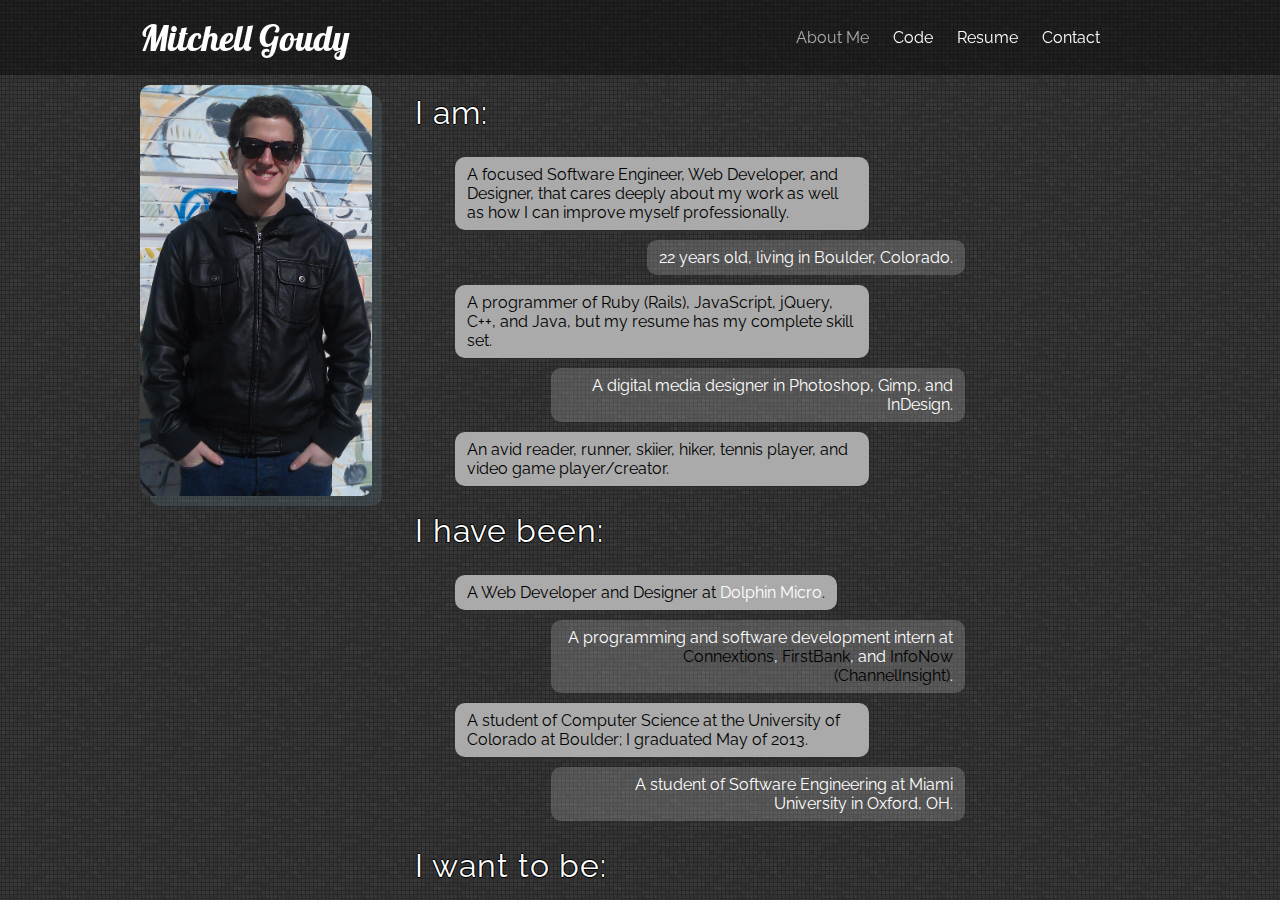
<file: index.html>
<!DOCTYPE HTML PUBLIC "-//W3C//DTD HTML 4.01 Transitional//EN"
       "http://www.w3.org/TR/html4/loose.dtd">
<html>
	<head>
		<!-- Metadata -->
		<title>Mitchell Goudy</title>
		<meta http-equiv="content-type" content="text/html; charset=utf-8" />
		<meta name="description" content="Mitchell Goudy's Personal Website" />
		<meta name="keywords" content="Mitch,Goudy,Mitchell,Arthur,Personal,Programming,Web,Design" />
		<meta name="author" content="Mitchell Goudy" />

		<link rel="icon" type="image/png" href="res/img/favicon.ico">

		<!-- Scripts -->
		<script type="text/javascript" src="res/js/jquery-1.8.2.min.js"></script>
		<script type="text/javascript" src="res/js/jquery-ui-1.9.2.custom.js"></script>

		<!-- Fonts -->
		<link href='http://fonts.googleapis.com/css?family=Lobster' rel='stylesheet' type='text/css'>
		<link href='http://fonts.googleapis.com/css?family=Raleway:400,700,300' rel='stylesheet' type='text/css'>

		<!-- Dat Style -->
		<link rel="stylesheet" type="text/css" href="res/css/style.css">

		<script type="text/javascript" src="res/js/page.js"></script>

	</head>


	<body>
		<div id="header">
	        <div id="header_content">
		        <a id="name" >Mitchell Goudy</a>
		        <div id="nav">
						<a id="page1">About Me</a>
						<a id="page2">Code</a>
						<a id="page3">Resume</a>
						<a id="page4">Contact</a>
		        </div>
			</div>
		</div>
		
		<div id="container">
			
			<div id="content">
		        <!-- ABOUT ME-->
				<div class="page" id="page1" style="display:block">
					</br>
					<img width="232px" id="mitchPic" src="res/img/mitchPic.jpg"></img>
					<div id = "mitchDescription">

						<p class="whoAmI">I am:</p>

						<ul class = "descriptionBlock">
							<li>A focused Software Engineer, Web Developer, and Designer, that cares deeply about my work as well as how I can improve myself professionally.</li>

							<li>22 years old, living in Boulder, Colorado.</li>
						
							<li>A programmer of Ruby (Rails), JavaScript, jQuery, C++, and Java, but my resume has my complete skill set.</li>

							<li>A digital media designer in Photoshop, Gimp, and InDesign.</li>

							<li>An avid reader, runner, skiier, hiker, tennis player, and video game player/creator.</li>
						</ul>

						<p class="whoAmI">I have been:</p>
						<ul class = "descriptionBlock">

							<li>A Web Developer and Designer at <a href="http://www.dolphinmicro.com/" class="external">Dolphin Micro</a>.</li>

							<li>A programming and software development intern at <a href="http://www.connextions.com/" class="external">Connextions</a>, <a href="https://www.efirstbank.com/" class="external">FirstBank</a>, and <a href="http://channelinsight.com/" class="external">InfoNow (ChannelInsight)</a>.</li>


							<li>A student of Computer Science at the University of Colorado at Boulder; I graduated May of 2013. </li>

							<li>A student of Software Engineering at Miami University in Oxford, OH.</li>
						</ul>

						<p class="whoAmI">I want to be:</p>
						<ul class = "descriptionBlock">
							<li> An expert in my field, improving my technical knowledge and social skills to become the best web developer I can be.</li>
							<li> Able to give back to a profession that has given me so much, and has the potential to do a lot of good in the world.</li>
						</ul>
						
					</div>
				</div>

				<!-- PROJECTS-->
				<div class="page" id="page2" style="display:none">
					<!--Senior Project-->
					<table>
						<tr> 
							<td class = "majorProj">
								<!--MMS-->
								<h2>MMS Visualizer</h2>
								<img src="res/img/mms.jpg" alt="MMS visualizer" />
								<p>For my Senior Project at CU, I was able to create a visualizer for <a href="http://www.nasa.gov/" class="external">NASA</a> and <a href="http://lasp.colorado.edu/home/" class="external">LASP</a>’s joint MMS (Magnetospheric MultiScale) mission along with my classmates <a href="http://www.nickaberle.com" class="external">Nick Aberle</a>, <a href="mailto:taylor.hall333@gmail.com" class="external">Taylor Hall</a>, <a href="http://www.yakuprising.net/teej" class="external">Theodore Hoff</a>, and <a href="http://larsendt.com" class="external">Dane Larsen</a>.</p>
								
								<p>The visualizer is essentially a web-application made to be accessible to operations and science team members of the MMS project, as well as any space enthusiasts in the general public interested in the project.</p>

								<p>The client, visualizer, and user interface is written primarily in JavaScript, notably webGL and jQuery, and is supported by a web.py python back-end in change of information grabbing, massaging, and serving to the client.</p>

								<p>My role in the project was Team Lead, as well as designer of most of the user interface and some of the JavaScript client-side logic.</p>

								<p><a href="http://mms-stable.larsendt.com/">Check it out!</a></p>
							</td>
						</tr>

						<tr>
							<td class = "majorProj">
								<!--JamWalkr-->
								<h2>JamWalkr</h2>
								<img src="res/img/jamwalkr.jpg" alt="JamWalkr" />
								<p>JamWalkr was originally a project I made with <a href="mailto:ivona.andrzejewski@gmail.com" class="external">Ivona Andrzejewski</a>, <a href="mailto:kcfikle@hotmail.com" class="external">Casey Chevalier</a>, and <a href="http://rintintin.colorado.edu/~vargasp/index.htm" class="external">Patrick Vargas</a> for our Software Engineering Methods and Tools final project. In short, it’s a web-based music streaming application, with an interesting geographic component. Users vote on the kinds of music that are popular in certain areas, and the most popular type of music in each area is used to create playlists and then streamed on demand.</p>

								<p>It is written in PHP, JavaScript, jQuery, HTML, CSS, and mySQL. It also uses the Twitter Bootstrap and Google Maps API.</p>

								<p>Recently, I’ve been working on making the application more mobile friendly, and even won third place in <a href="http://csuac.com/tagged/app">CU’s Mobile App Challenge</a>!</p>

								<p><a href="http://jamwalkr.site11.com/">Check it out!</a></p>
							</td>
						</tr>
						<tr>
							<td class = "minorProj">
								<!--Rails Photo App-->
								<h2>Rails Photo App</h2>
								
								<a href="res/img/railsphoto.png" target="_blank"><img src="res/img/icons/railsphoto_icon.png"/></a> 
								<p> To get practice with Ruby on Rails, I created a photo upload contest. The site features user and admin accounts, photo uploading, entry voting, and many other cool features. You can look at the source code <a href="https://github.com/mgoudy91/railsphotoapp" class="external">here</a>.</p>
							</td>

							<td class = "minorProj">
								<!--PHP Card Demo-->
								<h2>PHP Card Demo</h2>
								<a href="res/img/phpcards.png" target="_blank"><img src="res/img/icons/phpcards_icon.png"/></a>
								<p> As a way to refresh myself, I created a war card game simulator to go over object oriented php programming. It's fairly basic, but still fun to watch, and was good practice. The Source code is available <a href="https://github.com/mgoudy91/php_practice" class="external">here</a>.</p>
							</td>

							<td class = "minorProj">
								<!--Project Euler-->
								<h2>Project Euler</h2>
								<a href="res/img/euler.png" target="_blank"><img src="res/img/icons/euler_icon.png"/></a>
								<p> I enjoy working on some of the problems over at <a href="https://projecteuler.net/" class="external">Project Euler</a>, which hosts a variety of mathematical/computer programming problems and challenges. You can check out some of my soultions <a href="https://github.com/mgoudy91/projecteuler" class="external">here</a>.</p>
							</td>
						</tr>
						<tr>
							<td class = "minorProj">
								<!--Rails Photo App-->
								<h2>Lumenity Mock-Up</h2>
								<a href="res/img/lumenity.png" target="_blank"><img src="res/img/icons/lumenity_icon.png"/></a> 
								<p> I created this mock-up design as part of an application for <a href="http://peopleproductions.com/" class="external">People Productions</a>. The page can be found <a href="PP_app/index.html" >here</a>.</p>
							</td>
							<td class = "minorProj">
								<!--Rails Photo App-->
								<h2>Timer Interface</h2>
								<a href="MHM-App/index.html" class="external"><img src="res/img/icons/mhm_raster_icon.jpg"/></a>
								<p> This is a UI element I created as an application for <a href="http://www.mapletonhillmedia.com/" class="external">Mapleton Hill Media</a>. I put a huge amount of effort to make a pixel-perfect implementation from <a href="res/img/mhm_raster.jpg" class="external">this design</a>. The source can be viewed <a href="https://github.com/mgoudy91/MHM-App" class="external">here</a>.</p>
							</td>
						</tr>
					</table>
					

					
				</div>

				<!-- RESUME -->
				<div class="page" id="page3" style="display:none">

					<!-- <a id="resumeLink" href="res/img/resume.pdf">My Resume</a> -->
					<img src="res/img/resume.png">
				</div>

				<!-- CONTACT -->
				<div class="page" id="page4" style="display:none">
					<ul id="socialList">
						<li>
							<a href="mailto:mitchell.a.goudy@gmail.com" class="external">
								<strong>E-mail</strong>
								<!-- mitchell.a.goudy@gmail.com -->
							</a>
						</li>

						<li>
							<a href="http://www.linkedin.com/pub/mitch-goudy/26/368/511" class="external">
								<strong>LinkedIn</strong>
								<!-- linkedin.com/pub/mitch-goudy/26/368/511 -->
							</a>
						</li>

						<li>
							<a href="https://twitter.com/pancakevcr" class="external">
								<strong>Twitter</strong>
								<!-- pancakevcr -->
							</a>
						</li>						

						<li>
							<a href="https://plus.google.com/100819664862667838805" class="external">
								<strong>Google+</strong>
								<!-- plus.google.com/100819664862667838805 -->
							</a>
						</li>
					</ul>
				</div>
			</div>

		</div>
	</body>
</html>
</file>
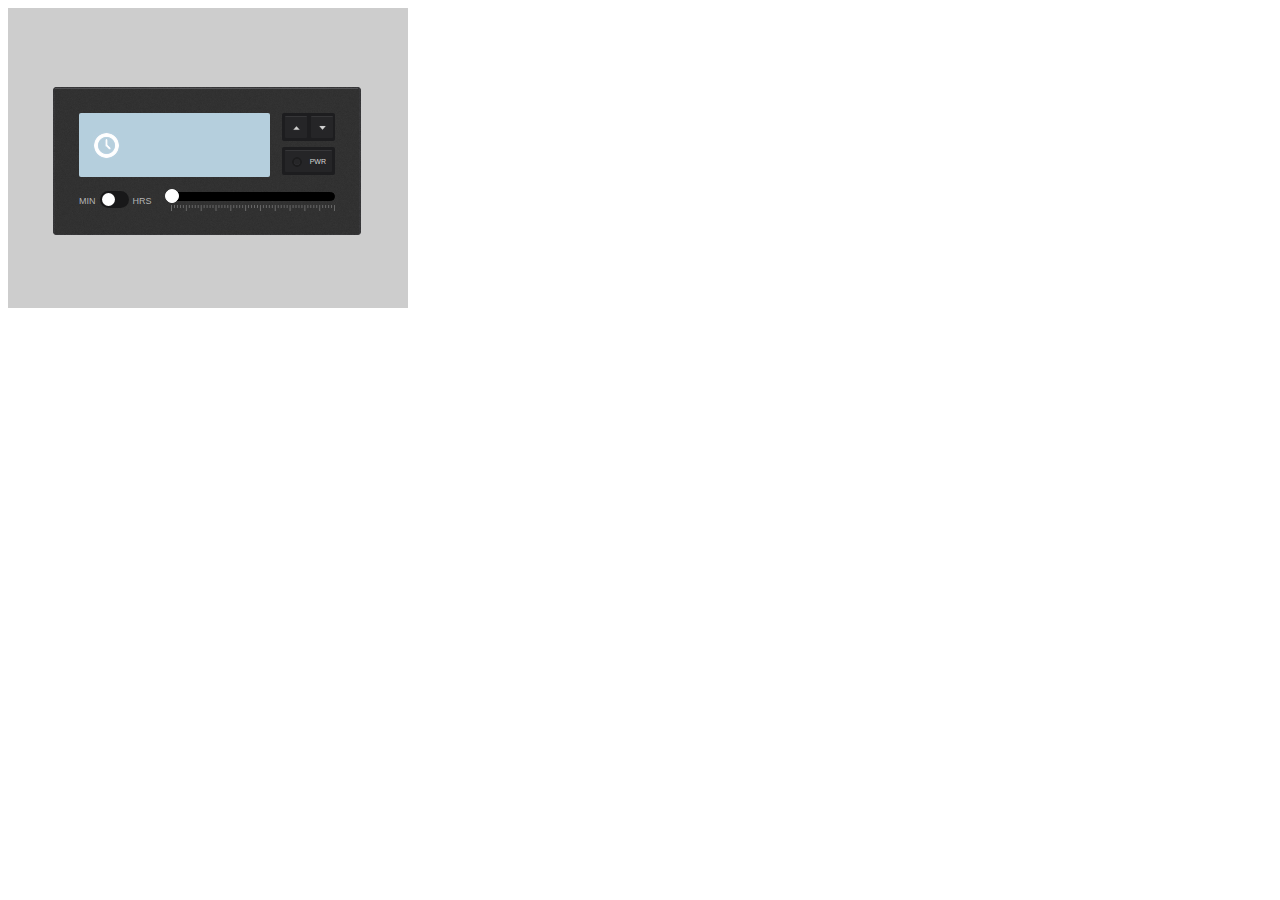
<file: MHM-App/index.html>
<html>
	<head>

        <!-- Metadata -->
        <title>Mitch Goudy - MHM</title>
        <meta http-equiv="content-type" content="text/html; charset=utf-8" />
        <meta name="description" content="Mitchell Goudy's demo app for Mapleton Hill Media" />
        <meta name="author" content="Mitchell Goudy" />

        <!-- Scripts -->
        <script type="text/javascript" src="js/jquery-1.10.2.min.js"></script>
        <script type="text/javascript" src="js/jquery-ui-1.10.3.custom.min.js"></script>
        <script type="text/javascript" src="js/site.js"></script>

        <!-- Style and Fonts -->
        <link rel="stylesheet" type="text/css" href="css/style.css">
        <link rel="stylesheet" type="text/css" href="css/jquery-ui-1.10.3.custom.min.css">

	</head>
    <body>
        <div id="container">
            <div id="device">
                <div id="device_content">
                    <div id="first_row">
                        <!-- Screen -->
                        <div id="screen">
                            <img id="clock_img" src="img/clock.jpg">
                            <div id ="clock_txt">
                                <div class="digit" id="dig_1">8</div>
                                <div class="digit" id="dig_2">2</div>
                                <div class="digit" id="dig_3">3</div>
                                <div class="digit" id="dig_4">4</div>
                            </div>
                            <p id ="clock_unit">MIN</p>
                        </div>
                        <div id="button_console">
                            <!-- Arrow buttons -->
                            <div id="arrow_console">
                                <button type="button" id="button_plus"><img src="img/up.jpg"></button>
                                <button type="button" id="button_minus"><img src="img/down.jpg"></button>
                            </div>
                            <!-- Power button -->
                            <div id="power_console">
                                <button type="button" id="button_power">
                                    <img src="img/powerled.png">
                                    <p>PWR</p>
                                </button>
                            </div>
                        </div>
                    </div>

                    <div id="second_row">

                        <!-- On/Off FlipSwitch -->
                        <div id ="onoffconsole">
                            <p>MIN</p>
                            <div class="minute-toggle">
                                <input type="checkbox" name="minute-toggle" class="minute-toggle-checkbox" id="myminute-toggle">
                                <label class="minute-toggle-label" for="myminute-toggle">
                                    <div class="minute-toggle-inner"></div>
                                    <div class="minute-toggle-switch"></div>
                                </label>
                            </div>
                            <p>HRS</p>
                        </div>

                        <!-- Slider -->
                        <div id ="slider_console">
                            <div id="slider"></div>
                            <img src="img/ticks.png">
                        </div>

                    </div>
                </div>
            </div>
        </div>
    </body>
</html>
</file>
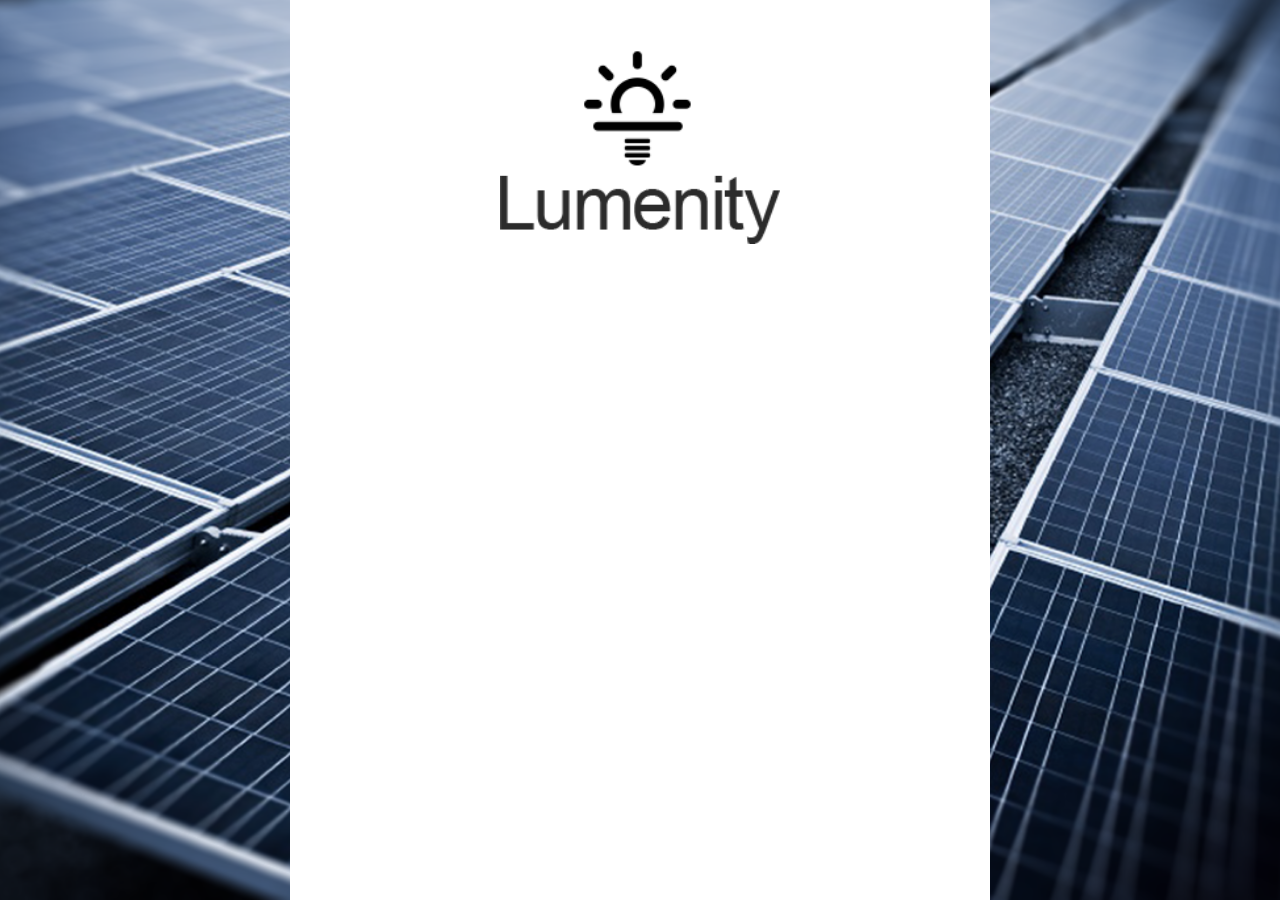
<file: PP_app/index.html>
<!-- App HTML goes here -->
<!DOCTYPE html>
<html>
	<head>
		<!-- Styles -->
		<link rel="stylesheet" type="text/css" href="css/styles.css">

		<!-- Scripts -->
		<script src="js/jquery.js"></script>
		<script src="js/main.js"></script>

	</head>

	<body>

	<div class = "content">
		<!-- whitespace filler -->
		<div id = "whitespace"></div>
		<div id = "lum_logo">
			<img src="img/lum_logo_2.png">
		</div>

		<div id = "bars">
			<img src="img/proven_1.png">
			<img src="img/less_2.png">
			<img src="img/optimized_3.png">
		</div>

	</div>

	</body>
</html>
</file>
<file: res/css/style.css>
/* General */
html{
	height: 100%;
}
body{
	background: url('../img/carbon.jpg') 0 0 ;
	height: 100%;
	overflow-y: hidden;
    margin: 0;
}

h2{
	color: #8DBDDD;
}

a{
	text-decoration: none;
	color:white;
}

p a {
	text-decoration: none;
	color:#B9B9B9;
}
p a:active {
	text-decoration: none;
	color:#FFFFFF;
}

#header{
	position: fixed;
	height: 75px;
	width:100%;
	background-color: rgba(0, 0, 0, 0.40);
}
#header_content{
	padding: 0 0px;
 	width: 85%;
	max-width: 1000px;
 	height: 75px;
	margin: 0 auto;
}

#container{
	width: 100%;
	overflow-y:auto;
	top: 75px;
	position: relative;
}

#name{
	float: left;
	padding: 15px 0;
	font-family: 'Lobster', cursive;
	color: #fff;
	font-size:36px;
	text-decoration: none;
}
#nav{
	float: right;
	margin: 0px 20px 0 20px;
	padding: 0px 0px 0px 20px;
	height: 100%;
	line-height: 75px;
	font-family: 'Raleway', sans-serif;
}
#nav a{
	cursor: pointer;
	padding: 0px 20px 0px 0px;
	color:white;
}
#nav a.selected{
	color:#aaa;
}
#nav a:hover{
}
#content{
	width:85%;
	max-width: 1000px;
	margin: 0 auto;
	font-family: 'Raleway', sans-serif;
}
.page{
	padding: 0px 0px 0px 0px;
}

/* Individual page specific*/
/* Page 1, About me */
#mitchPic{
	float: left;
}
#page1 img {
	top: 85px;
	position: fixed;
	border-radius: 10px;
	box-shadow: 10px 10px rgba(141, 189, 221, 0.14);
}

#mitchDescription{
	display: inline-block;
	max-width: 550px;
	padding: 0 0 0 275px;
}

.descriptionBlock{
	border-radius: 5px;
	list-style: none;
	display: inline-block;
}

.whoAmI{
	font-size: 32px;
	color: #fff;
	text-shadow: -1px 0 #000, 0 1px #000, 1px 0 #000, 0 -1px #000;
	letter-spacing: 1px;
}

.descriptionBlock li{
	padding: 8px 12px;
	max-width: 390px;
	min-width: 100px;
	margin-bottom: 10px;
	border-radius: 10px;
}

.descriptionBlock li:nth-child(even){
	background-color: rgba(255, 255, 255, 0.18);
	color: white;
	float: right;
	text-align: right;
}

.descriptionBlock li:nth-child(even) a{
	color:black;
}

.descriptionBlock li:nth-child(odd){
	background-color: #aaa;
	float: left;
}

#page1 p {
	margin: 0px 0px 10px 0px;
}

/* Page 2, Projects */
#page2 h2{
	color: #fff;
	/*text-shadow: -2px 0 #8DBDDD, 0 2px #8DBDDD, 2px 0 #8DBDDD, 0 -2px #8DBDDD;
	letter-spacing: 1px;*/
}
#page2 table{
	table-layout: fixed;
	border-radius: 20px;
	padding: 5px 15px;
	margin-top: 10px;
	background-color: rgba(133, 133, 133, 0.44);
}
.majorProj{
	width: 100%;
}
.majorProj img{
	display: inline-block;
	width: 40%;
	float: left;
	padding-right: 25px;
}
.majorProj p {
	font-size: 17px;
}
.minorProj{
	width: 33%;
	display: inline-block;
	vertical-align: top;
}
.minorProj img{
	width: 90%;
	height: 50%;
	padding: 0 auto;
}
.minorProj p {
	font-size: 15px;
	width: 90%;
}




/* Page 3, Resume */
#page3{
	text-align:center;
}

#page3 img{
	padding-top: 30px;
}
/*#resumeLink{
	font-family: 'lobster';
	font-size: 50px;
	color: #aaa;
	text-shadow: -1px 0 #fff, 0 1px #fff, 1px 0 #fff, 0 -1px #fff;
}*/

/* Page 4, Contact */
#socialList {
	list-style:none;
	max-width: 300px;
	margin: 0 auto;
	padding: 0px 0px 0px 0px;
}


#socialList li{
	font-family: 'Lobster', cursive;
	padding: 8px 12px;
	margin-bottom: 10px;
	border-radius: 10px;
	display: block;
    height: 60px;
    line-height: 60px;
    min-width: 325px;
	text-align: center;
}

#socialList li:nth-child(odd){
	float: right;
	color:white;	
}

#socialList li:nth-child(odd) strong{
	color: #aaa;
}

#socialList li:nth-child(even){
	float: left;
}

#socialList li img {
    vertical-align: middle;
}
#socialList li a {
    text-decoration: none;
    color: white;
    /*text-shadow: -1px 0 #fff, 0 1px #fff, 1px 0 #fff, 0 -1px #fff;*/
}
#socialList li strong {
	font-size: 50px;
}
</file>
<file: MHM-App/css/style.css>
/* Fonts */
@font-face {
    font-family: "DS-Digital";
    src: url("../fonts/DS-DIGI.eot"); /* EOT file for IE */
    font-style: normal;
    font-weight: normal;
}
@font-face {
    font-family: DS-Digital;
    src: url(../fonts/DS-DIGI.TTF);
    font-style: normal;
    font-weight: normal;
}

/* General purpose */
body{
    font-family: 'DS-Digital', Fallback, sans-serif;
}

button{
    outline:none;
}

/* Box model specific */
#container{
    width: 400px;
    height: 300px;
    background: #cdcdcd;
}

#device{
    position: relative;
    top: 79px;
    left: 45px;
    width: 308px;
    height: 148px;
    border-radius: 2px;
    background: url("../img/background.png");
}

#device_content{
    position: relative;
    top: 26px;
    left: 26px;
    width: 256px;
    height: 97px;
}

#first_row{
    width: 256px;
    height: 64px;
}

#screen{
    display: inline-block;
    background-color: #b5cfdd;
    width: 191px;
    height: 64px;
    border-radius: 2px;
}

#clock_img{
    padding: 19px 23px 0 14px;
}

#clock_txt{
    font-size: 42px;
    margin: 0;
    width: 84px;
    display: inline-block;
    opacity:0.0;
}

.digit{
    display: inline-block;
    margin: 0px;
    width: 21px;
    float: left;
    text-align: right;
    position: relative;
    top: 8px;
}
.digit:nth-child(1){
    opacity: .561;
}
.digit:nth-child(2){
    opacity: .761;
}
.digit:nth-child(3){
    opacity: .871;
}
.digit:nth-child(4){
    opacity: .871;
}

#clock_unit{
    padding-left: 1px;
    color: white;
    font-size: 20px;
    margin: 0;
    display: inline-block;
    opacity:0.0;
}

#button_console{
    display: inline-block;
    position: absolute;
    top: 0px;
    right: 0px;
    width: 65px;
    height: 64px;
}

#arrow_console{
    background-color: #1d1d1f;
    float: right;
    width: 53px;
    height: 28px;
    border-radius: 2px;
    margin-bottom: 6px;
}

#arrow_console button{
    cursor: pointer;
    height: 22px;
    width: 22px;
    margin: 3px 0;
    background-color: #252527;
    border-style: solid;
    border-width: 1px;
    border-color: #363638;
    border-left: 0;
    border-right: 0;
    border-bottom: 0;
    border-radius: 1px;
}
#arrow_console button:first-child{
    margin-left: 3px;
}

#power_console{
    background-color: #1d1d1f;
    float: right;
    width: 53px;
    height: 28px;
    border-radius: 2px;
}

#power_console img{
    float: left;
}
#button_power{
    cursor: pointer;
    height: 22px;
    width: 47px;
    margin: 3px;
    background-color: #252527;
    border-style: solid;
    border-width: 1px;
    border-color: #363638;
    border-left: 0;
    border-right: 0;
    border-bottom: 0;
    border-radius: 1px;
}
#button_power p{
    padding-top: 2px;
    font-size: 7px;
    color: #d6d6d6;
    display: inline-block;
    float: right;
    margin: 0;
}
    
#second_row{
    width: 256px;
    height: 33px;
}

#onoffconsole{
    display: inline-block;
    margin-top: 14px; 
}

#onoffconsole p{
    position: relative;
    bottom: 4px;
    color: #b4b4b5;
    font-size: 9px;
    font-family: 'Arial';
    margin: 0;
    padding-bottom: 4px;
    display: inline-block;
}

/* On/Off FlipSwitch
   generated at http://proto.io/freebies/onoff/*/
.minute-toggle {
    display: inline-block;
    position: relative; width: 29px;
    -webkit-user-select:none; -moz-user-select:none; -ms-user-select: none;
}
.minute-toggle-checkbox {
    display: none;
}
.minute-toggle-label {
    display: block; overflow: hidden; cursor: pointer;
    border-radius: 50px;
}
.minute-toggle-inner {
    width: 200%; margin-left: -100%;
    -moz-transition: margin 0.3s ease-in 0s; -webkit-transition: margin 0.3s ease-in 0s;
    -o-transition: margin 0.3s ease-in 0s; transition: margin 0.3s ease-in 0s;
}
.minute-toggle-inner:before, .minute-toggle-inner:after {
    float: left; width: 50%; height: 17px; padding: 0; line-height: 17px;
    font-size: 14px; color: white; font-family: Trebuchet, Arial, sans-serif; font-weight: bold;
    -moz-box-sizing: border-box; -webkit-box-sizing: border-box; box-sizing: border-box;
}
.minute-toggle-inner:before, .minute-toggle-inner:after{
    content: "";
    background-color: #181819;
}
.minute-toggle-switch {
    width: 13px; margin: 2px;
    background: #FFFFFF;
    border-radius: 50px;
    position: absolute; top: 0; bottom: 0;
    -moz-transition: all 0.3s ease-in 0s; -webkit-transition: all 0.3s ease-in 0s;
    -o-transition: all 0.3s ease-in 0s; transition: all 0.3s ease-in 0s; 
}
.minute-toggle-checkbox:checked + .minute-toggle-label .minute-toggle-inner {
    margin-left: 0;
}
.minute-toggle-checkbox:checked + .minute-toggle-label .minute-toggle-switch {
    right: 0px; 
}
/* end On/Off FlipSwitch */

/* Slider, jQuery UI custom theme */
#slider_console{
    position: absolute;
    bottom:3px;
    right: 0px;
    display: inline-block;
    float: right;
}
#slider{
    width: 163px;
    height: 7px;
    background: black;
}

.ui-slider-range{
    background: white;
}

.ui-widget-header{
    background: none;
}
a.ui-slider-handle .ui-state-default .ui-corner-all .ui-state-focus{
    width: 100px !important;

}
.ui-slider .ui-slider-handle {
    outline:none;
    cursor: pointer;
}
/* End Slider*/

/* Tick marks */
#slider_console img{
    position: relative;
    top: 4px;
    left: 1px;
    width: 164px;
}
</file>
<file: PP_app/css/styles.css>
@charset "UTF-8";
/* ==========================================================================
   Main Styles
   ========================================================================== */
   
html{
	height: 100%;
}

body{
	background: url('../img/solar_panels.png') no-repeat center center fixed; 
	-webkit-background-size: cover;
	-moz-background-size: cover;
	-o-background-size: cover;
	background-size: cover;

	height:100%;
	margin: 0;
    background-repeat: no-repeat;
    background-attachment: fixed;
}

.content{
	width:75%;
	max-width: 700px;
	min-width: 500px;
	margin: 0 auto;

	height: 100%;
	background-color: white;
}

#whitespace{
	width: 100%;
	min-height: 30px;
	height: 25%;
}

#lum_logo{
	margin: 0 auto;
	width: 280px;
}

#lum_logo img{
	position: relative;
	width: 280px;
	display: none;
}

#bars{
	width: 100%;
	padding-top: 10%
}

#bars img{
	width: 100%;
	padding-bottom: 30px;
	position: relative;
	display: none;
}
#bars img:last-child{
	padding-bottom: 0px;
}
</file>
